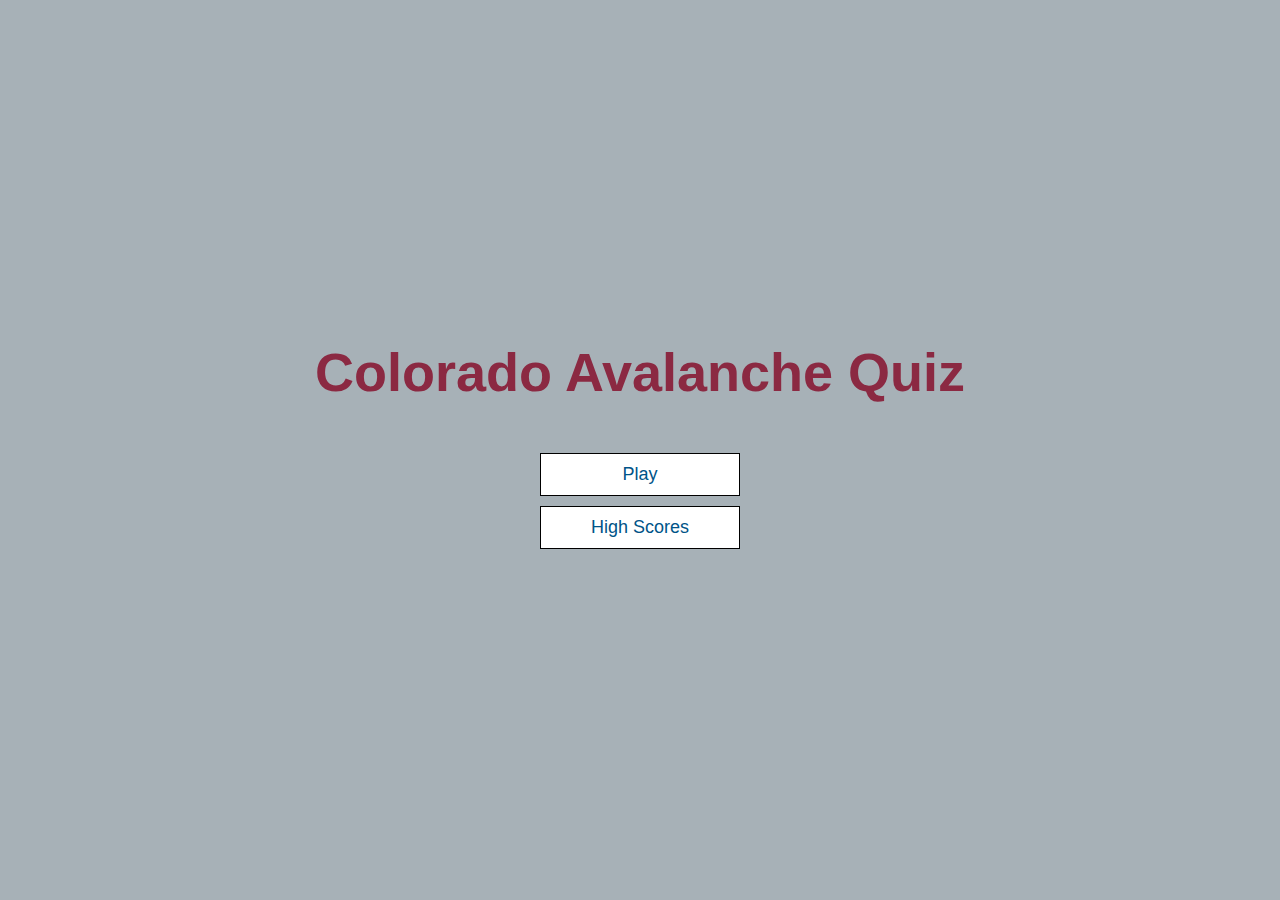
<file: index.html>
<!DOCTYPE html>
<html lang="en">
  <head>
    <meta charset="UTF-8" />
    <meta http-equiv="X-UA-Compatible" content="IE=edge" />
    <meta name="viewport" content="width=device-width, initial-scale=1.0" />
    <title>Colorado Avalanche Quiz</title>
    <link rel="stylesheet" href="app.css" />
  </head>
  <body>
    <div class="container">
      <div id="home" class="flex-center flex-column">
        <h1>Colorado Avalanche Quiz</h1>
        <a class="btn" href="/game.html">Play</a>
        <a class="btn" href="/highscores.html">High Scores</a>
      </div>
    </div>
  </body>
</html>
</file>
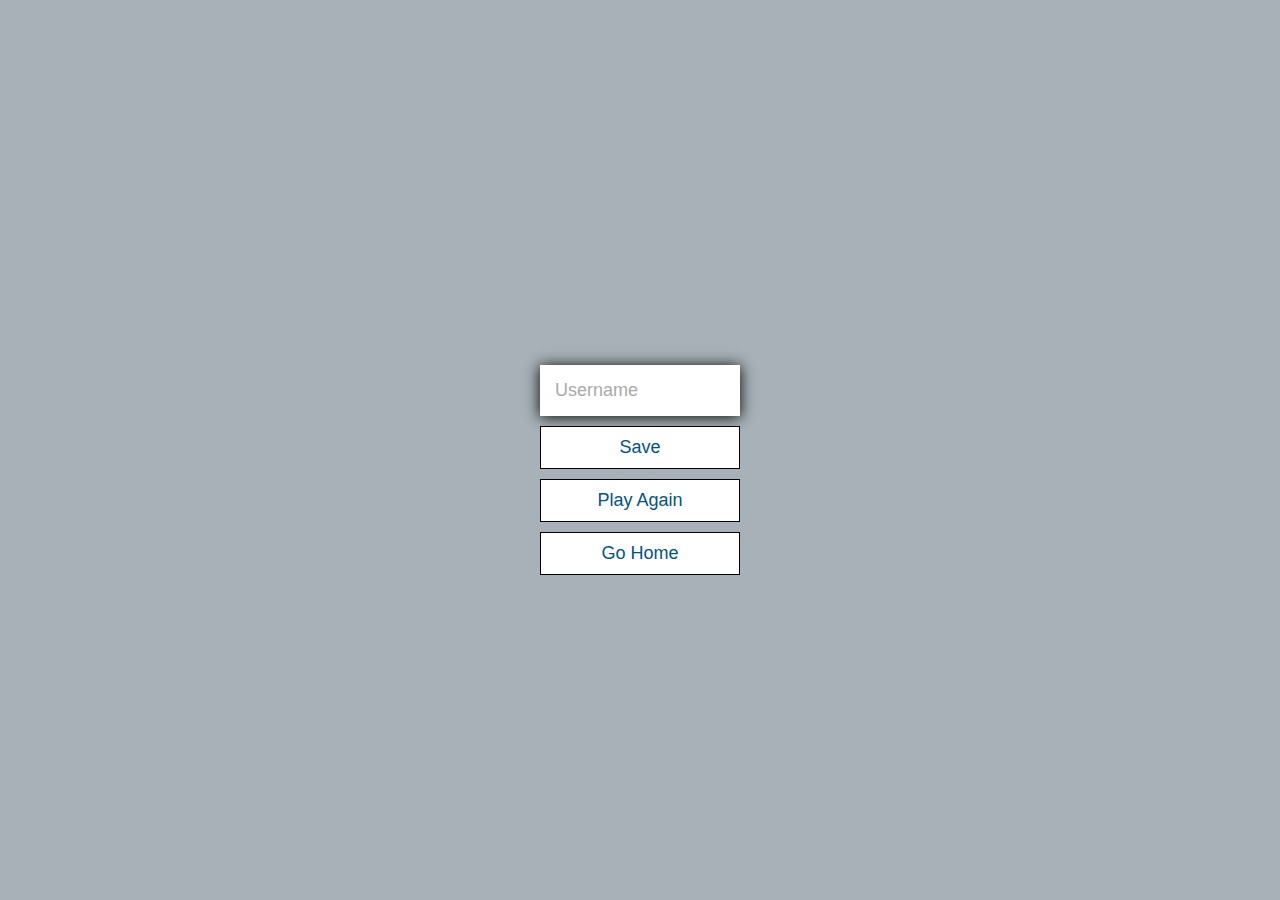
<file: end.html>
<!DOCTYPE html>
<html lang="en">
  <head>
    <meta charset="UTF-8" />
    <meta http-equiv="X-UA-Compatible" content="IE=edge" />
    <meta name="viewport" content="width=device-width, initial-scale=1.0" />
    <title>Congrats!</title>
    <link rel="stylesheet" href="app.css" />
  </head>
  <body>
    <div class="container">
      <div id="end" class="flex-center flex-column">
        <h1 id="finalScore"></h1>
        <form>
          <input
            type="text"
            name="username"
            id="username"
            placeholder="Username"
          />
          <button
            type="submit"
            class="btn"
            id="saveScoreBtn"
            onclick="saveHighScore(event)"
            disabled
          >
            Save
          </button>
        </form>
        <a class="btn" href="/game.html">Play Again</a>
        <a class="btn" href="/">Go Home</a>
      </div>
    </div>
    <script src="end.js"></script>
  </body>
</html>
</file>
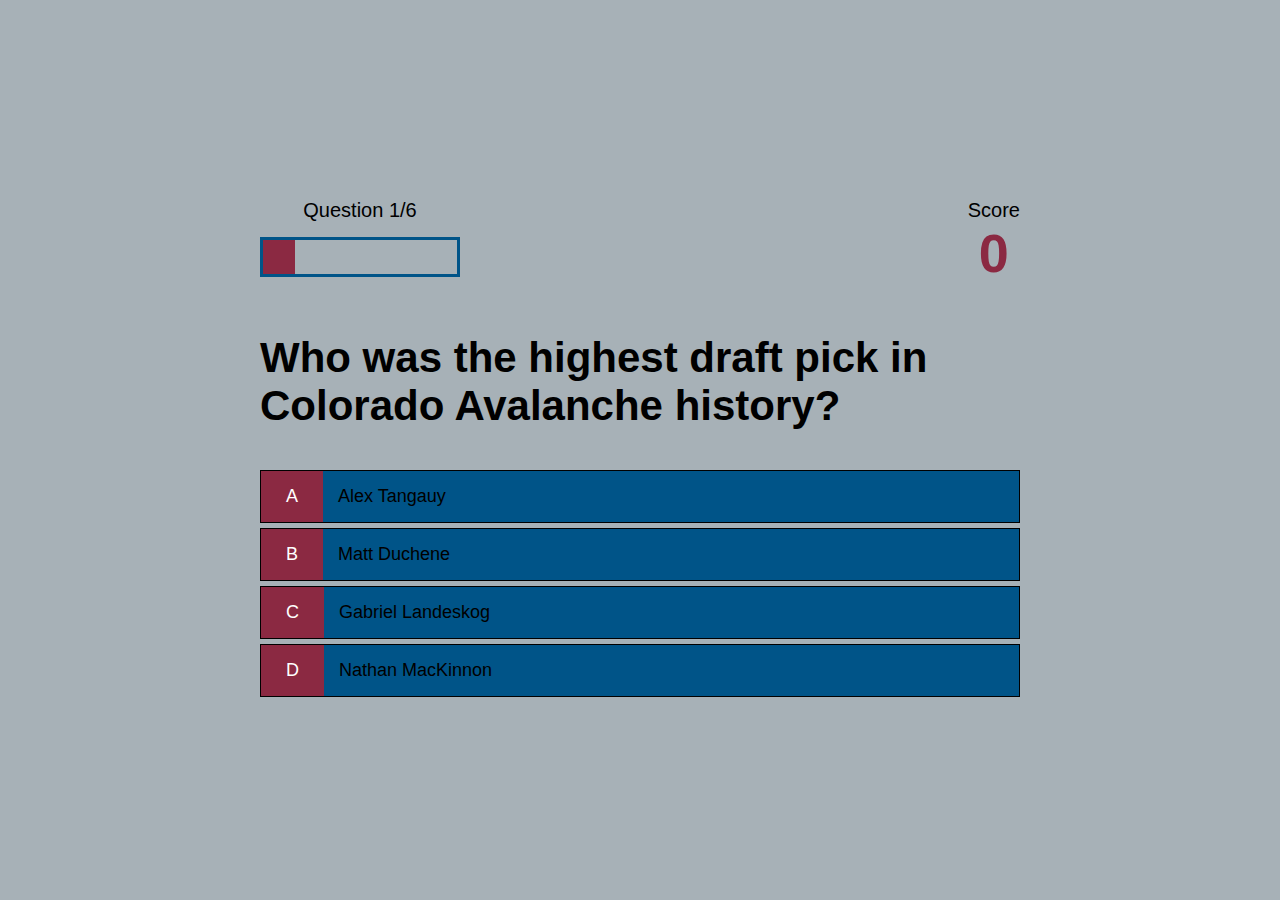
<file: game.html>
<!DOCTYPE html>
<html lang="en">
  <head>
    <meta charset="UTF-8" />
    <meta http-equiv="X-UA-Compatible" content="IE=edge" />
    <meta name="viewport" content="width=device-width, initial-scale=1.0" />
    <title>Colorado Avalanche Quiz</title>
    <link rel="stylesheet" href="game.css" />
    <link rel="stylesheet" href="app.css" />
  </head>
  <body>
    <div class="container">
      <div id="game" class="justify-center flex-column">
        <div id="hud">
          <div id="hud-item">
            <p id="progressText" class="hud-prefix">Question</p>
            <div id="progressBar">
              <div id="progressBarFull"></div>
            </div>
          </div>
          <div id="hud-item">
            <p class="hud-prefix">Score</p>
            <h1 class="hud-main-text" id="score">0</h1>
          </div>
        </div>
        <h2 id="question">What is the Answer to this Question?</h2>
        <div class="choice-container">
          <p class="choice-prefix">A</p>
          <p class="choice-text" data-number="1">Choice 1</p>
        </div>
        <div class="choice-container">
          <p class="choice-prefix">B</p>
          <p class="choice-text" data-number="2">Choice 2</p>
        </div>
        <div class="choice-container">
          <p class="choice-prefix">C</p>
          <p class="choice-text" data-number="3">Choice 3</p>
        </div>
        <div class="choice-container">
          <p class="choice-prefix">D</p>
          <p class="choice-text" data-number="4">Choice 4</p>
        </div>
      </div>
    </div>
    <script src="game.js"></script>
  </body>
</html>
</file>
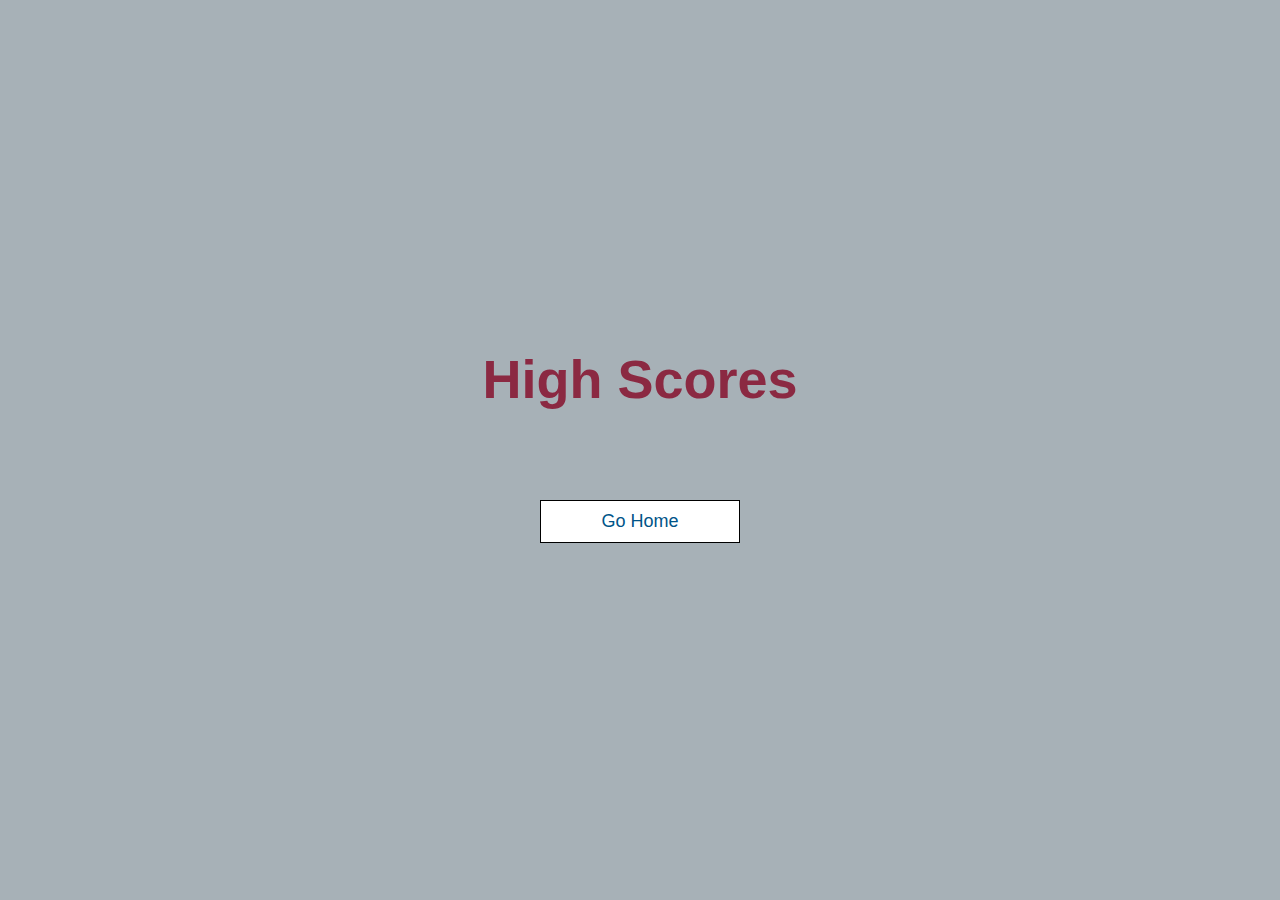
<file: highscores.html>
<!DOCTYPE html>
<html lang="en">
  <head>
    <meta charset="UTF-8" />
    <meta http-equiv="X-UA-Compatible" content="IE=edge" />
    <meta name="viewport" content="width=device-width, initial-scale=1.0" />
    <title>High Scores</title>
    <link rel="stylesheet" href="app.css" />
    <link rel="stylesheet" href="highscores.css" />
  </head>
  <body>
    <div class="container">
      <div id="highScores" class="flex-center flex-column">
        <h1 id="finalScore">High Scores</h1>
        <ul id="highScoresList"></ul>
        <a class="btn" href="/">Go Home</a>
      </div>
    </div>
    <script src="highscores.js"></script>
  </body>
</html>
</file>
<file: app.css>
:root {
  background-color: #a7b1b7;
  font-size: 62.5%;
}
* {
  box-sizing: border-box;
  font-family: Arial, Helvetica, sans-serif;
  margin: 0;
  padding: 0;
  color: #000000;
}

h1,
h2,
h3,
h4 {
  margin-bottom: 1rem;
}
h1 {
  font-size: 5.4rem;
  color: #8b2942;
  margin-bottom: 5rem;
}
h1 > span {
  font-size: 2.4rem;
  font-weight: 500;
}
h2 {
  font-size: 4.2rem;
  margin-bottom: 4rem;
  font-weight: 700;
}
h3 {
  font-size: 2.8rem;
  font-weight: 800;
}
/* utilities */

.container {
  width: 100vw;
  height: 100vh;
  display: flex;
  justify-content: center;
  align-items: center;
  max-width: 80rem;
  margin: 0 auto;
  padding: 2rem;
}

.container > * {
  width: 100%;
}
.flex-column {
  display: flex;
  flex-direction: column;
}
.flex-center {
  justify-content: center;
  align-items: center;
}
.justify-center {
  justify-content: center;
}
.text-center {
  text-align: center;
}
.hidden {
  display: none;
}
/* Buttons */

.btn {
  font-size: 1.8rem;
  padding: 1rem 0;
  width: 20rem;
  text-align: center;
  border: 0.1rem solid #000000;
  margin-bottom: 1rem;
  text-decoration: none;
  color: #005488;
  background-color: white;
}

.btn:hover {
  cursor: pointer;
  box-shadow: 0 0.4rem 1.4rem 0 rgba(0, 84, 136, 0.5);
  transform: translateY(-0.1rem);
  transition: transform 150ms;
}

.btn[disabled]:hover {
  cursor: not-allowed;
  box-shadow: none;
  transform: none;
}

/* FORMS */
form {
  width: 100%;
  display: flex;
  flex-direction: column;
  align-items: center;
}
input {
  margin-bottom: 1rem;
  width: 20rem;
  padding: 1.5rem;
  font-size: 1.8rem;
  border: none;
  box-shadow: 0 0.1rem 1.4rem 0 black;
}
input::placeholder {
  color: #aaa;
}
</file>
<file: game.css>
.choice-container {
  display: flex;
  margin-bottom: 0.5rem;
  width: 100%;
  font-size: 1.8rem;
  border: 0.1rem solid black;
  background-color: #005488;
}
.choice-container:hover {
  cursor: pointer;
  box-shadow: 0 0.4rem 1.4rem 0 black;
  transform: translateY(-0.1rem);
  transition: transform 150ms;
}
.choice-prefix {
  padding: 1.5rem 2.5rem;
  background-color: #8b2942;
  color: white;
}

.choice-text {
  padding: 1.5rem;
  width: 100%;
}

.correct {
  background-color: #28a745;
}
.incorrect {
  background-color: #dc3545;
}

/* HUD */

#hud {
  display: flex;
  justify-content: space-between;
}
.hud-prefix {
  text-align: center;
  font-size: 2rem;
}
.hud-main-text {
  text-align: center;
}

#progressBar {
  width: 20rem;
  height: 4rem;
  border: 0.3rem solid #005488;
  margin-top: 1.5rem;
}

#progressBarFull {
  height: 3.4rem;
  background-color: #8b2942;
  width: 0%;
}
</file>
<file: highscores.css>
#highScoresList {
  list-style: none;
  padding-left: 0;
  margin-bottom: 4rem;
}

.high-score {
  font-size: 2.8rem;
  margin-bottom: 0.5rem;
}

.high-score:hover {
  transform: scale(1.025);
}
</file>
